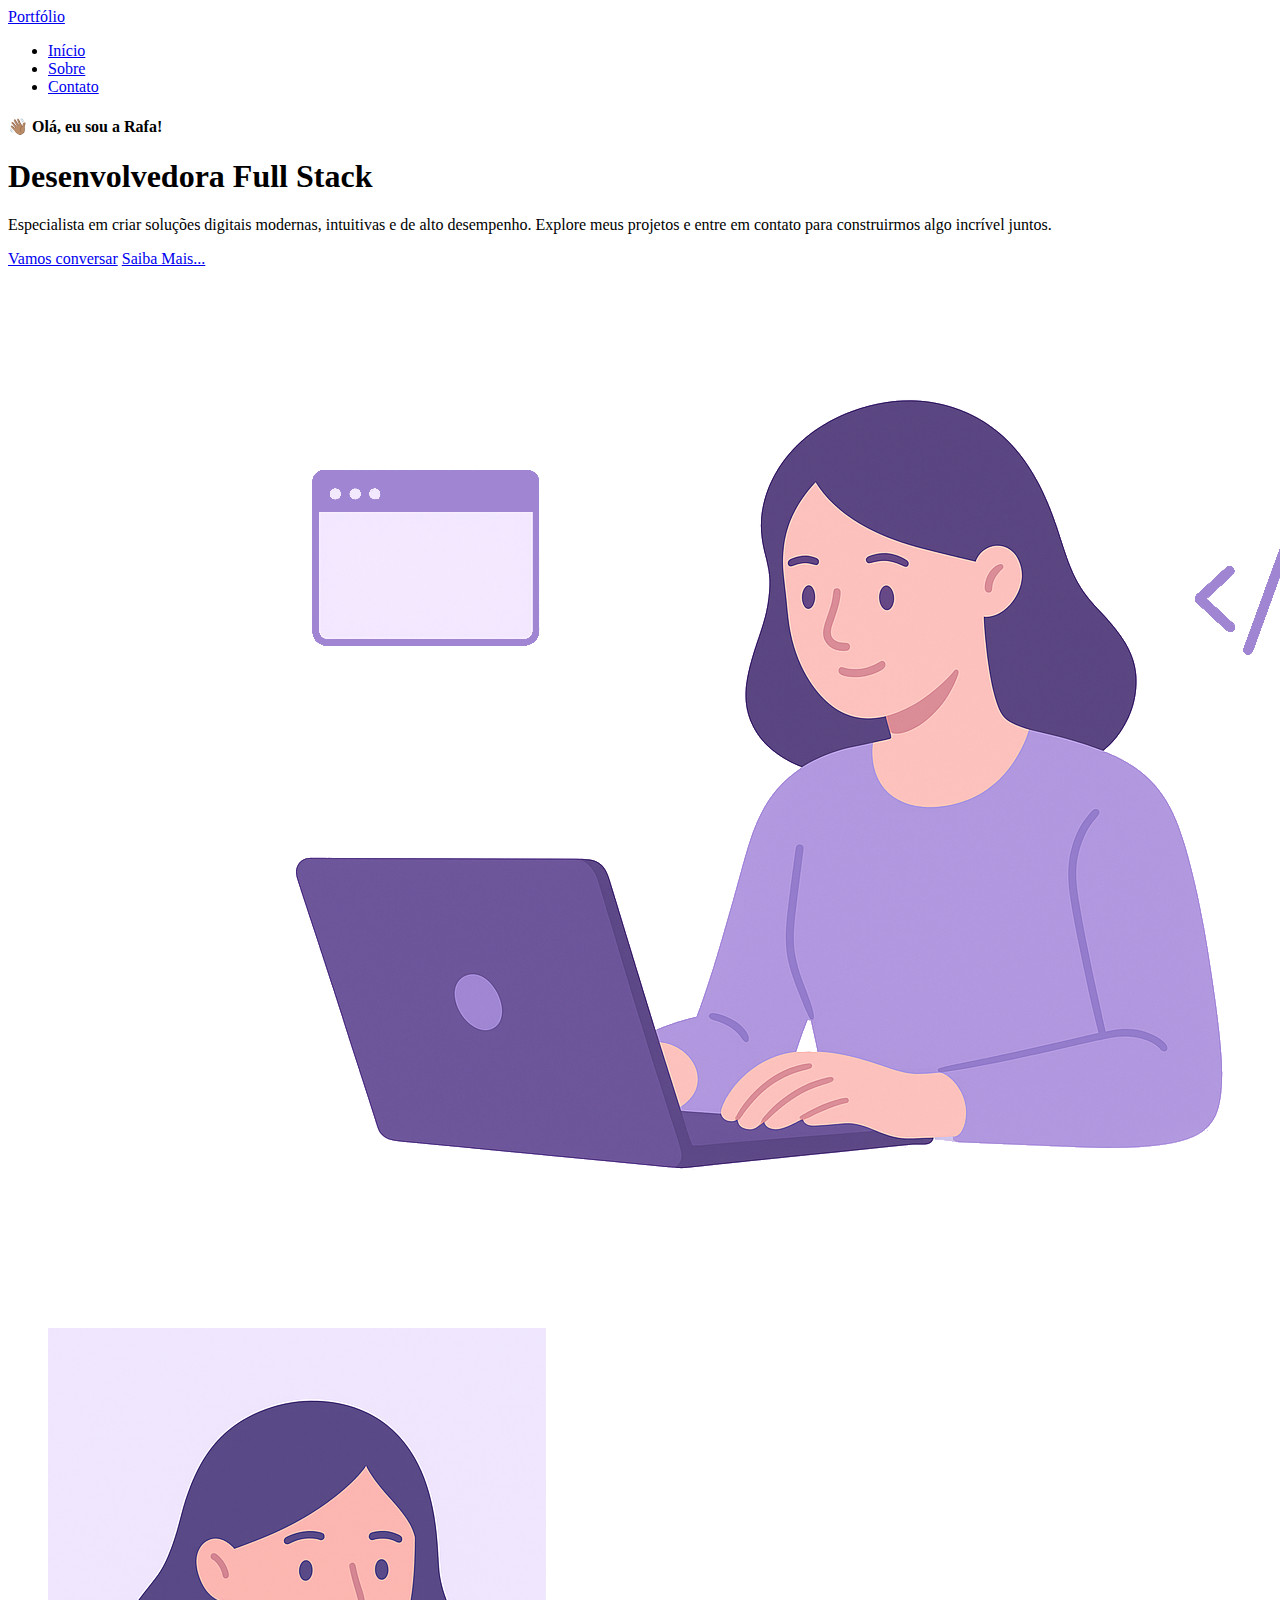
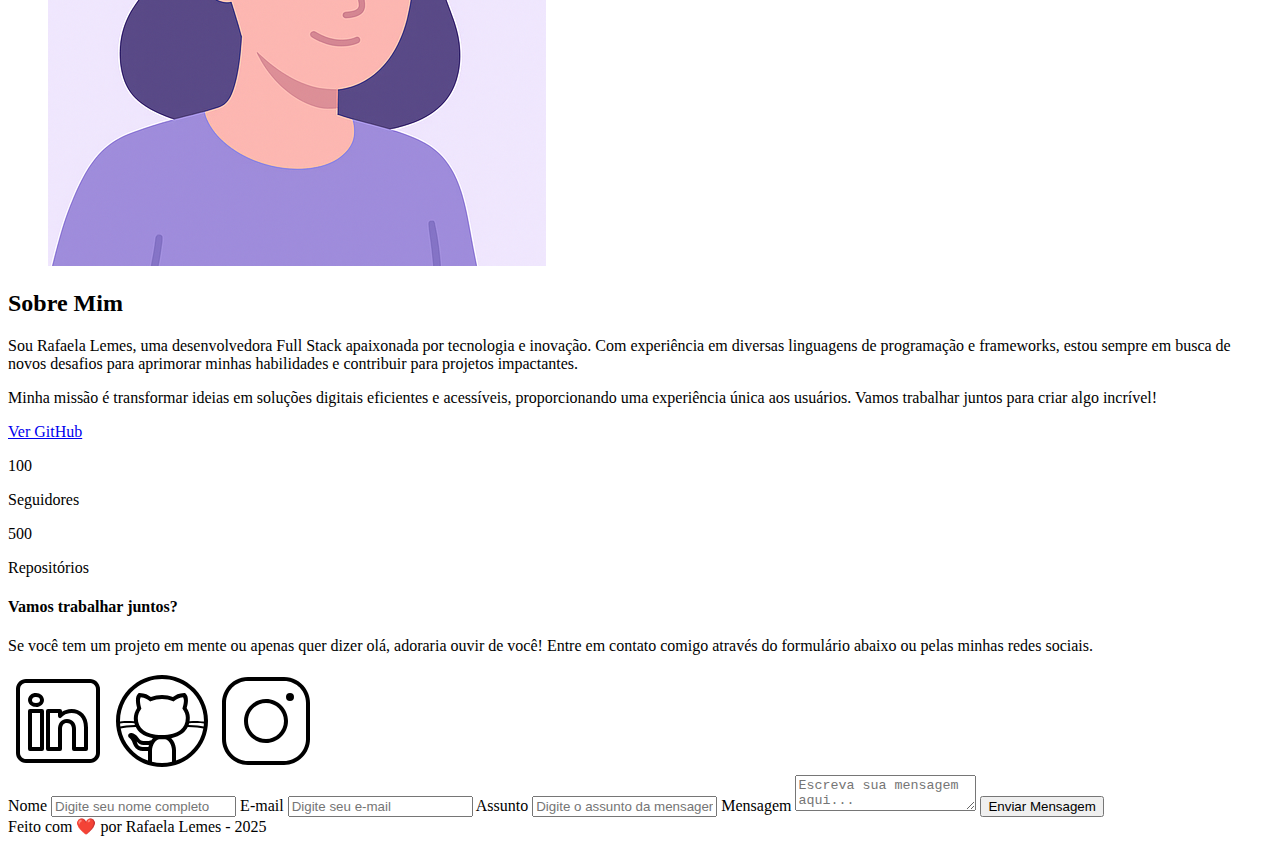
<file: index.html>
<!DOCTYPE html>
<html lang="pt-br">

<head>
    <meta charset="UTF-8">
    <meta name="viewport" content="width=device-width, initial-scale=1.0">

    <!--Meta tags essenciais-->
    <meta name="author" content="Rafaela Lemes">
    <meta name="description"
        content="Portfólio de Rafaela Lemes — Desenvolvedora Full Stack.Especialista em criar soluções digitais modernas, intuitivas e de alto desempenho. Explore meus projetos e entre em contato para construirmos algo incrível juntos.">
    <meta name="robots" content="index, follow">

    <!--1 Favicon-->
    <link rel="icon" type="image/svg+xml" href="assets/img/favicon.svg">


    <title>Portfólio da Rafa</title>
</head>

<body>

    <!--Navbar - Menu-->
    <header class="flex menu_container">
        <article class="menu_content">
            <div id="titulo">
                <a href="#">Portfólio</a>
            </div>
            <nav>
                <ul class="flex menu_list">
                    <li><a href="#hero">Início</a></li>
                    <li><a href="#about">Sobre</a></li>
                    <li><a href="#contact">Contato</a></li>
                </ul>
            </nav>
        </article>
    </header>

    <!--Área Principal do Site-->
    <main>
        <section id="hero" class="hero_container">
            <article class="hero_content">
                <h4>👋🏽 Olá, eu sou a Rafa!</h4>
                <h1>Desenvolvedora Full Stack</h1>
                <p>Especialista em criar soluções digitais modernas, intuitivas e de alto desempenho. Explore meus
                    projetos e entre em contato para construirmos algo incrível juntos.</p>
                <div class="hero_buttons flex">
                    <a href="#contact" class="botao">Vamos conversar</a>
                    <a href="#about" class="botao-outline">Saiba Mais...</a>
            </article>
            <figure class="hero_image">
                <img src="assets/img/dev_woman.svg" alt="Ilustração com uma pessoa desenvolvedora escrevendo código"
                    class="ilustracao float animation">
            </figure>
        </section>

        <section id="about" class="about_container">

            <figure class="about_image">
                <img src="assets/img/avatar_dev_woman.svg" alt="Foto da pessoa desenvolvedora">
            </figure>

            <article class="about_content">
                <h2>Sobre Mim</h2>
                <p>Sou Rafaela Lemes, uma desenvolvedora Full Stack apaixonada por tecnologia e inovação. Com
                    experiência em diversas linguagens de programação e frameworks, estou sempre em busca de novos
                    desafios para aprimorar minhas habilidades e contribuir para projetos impactantes.</p>
                <p>Minha missão é transformar ideias em soluções digitais eficientes e acessíveis, proporcionando uma
                    experiência única aos usuários. Vamos trabalhar juntos para criar algo incrível!</p>

                <div class="about_stats">
                    <a href="#" target="_blank" class="botao">Ver GitHub</a>
                    <div class="stat-item">
                        <p class="stat-numer">100</p>
                        <p class="stat-label">Seguidores</p>
                    </div>
                    <div class="stat-item">
                        <p class="stat-numer">500</p>
                        <p class="stat-label">Repositórios</p>
                    </div>
                </div>

            </article>
        </section>

        <section id="contact">
            <article class="contact_info">
                <h4>Vamos trabalhar juntos?</h4>
                <p>Se você tem um projeto em mente ou apenas quer dizer olá, adoraria ouvir de você! Entre em contato
                    comigo através do formulário abaixo ou pelas minhas redes sociais.</p>
                <div class="social_container">
                    <a href="#" target="_blank" class="social_icon"><img src="/assets/img/linkedin.svg"
                            alt="Link para o LinkedIn"></a>
                    <a href="#" target="_blank" class="social_icon"><img src="/assets/img/github.svg"
                            alt="Link para o GitHub"></a>
                    <a href="#" target="_blank" class="social_icon"><img src="/assets/img/instagram.svg"
                            alt="Link para o Instagram"></a>
                </div>
            </article>

            <form id="formulario">
                <label for="nome">Nome</label>
                <input id="nome" name="nome" type="text" placeholder="Digite seu nome completo">
                <span id="txtNome"></span>

                <label for="email">E-mail</label>
                <input id="email" name="email" type="text" placeholder="Digite seu e-mail">
                <span id="txtemail"></span>

                <label for="assunto">Assunto</label>
                <input id="assunto" name="assunto" type="text" placeholder="Digite o assunto da mensagem."><!--Verificar o que required faz-->
                <span id="txtAssunto"></span>

                <label for="mensagem">Mensagem</label>
                <textarea id="mensagem" name="mensagem" placeholder="Escreva sua mensagem aqui..."></textarea>
                
                <button class="botao" type="submit">Enviar Mensagem</button>

            </form>
        </section>

    </main>

    <!--Rodapé-->
    <footer>
        Feito com ❤️ por Rafaela Lemes - 2025 
    </footer>
</body>
</html>
</file>
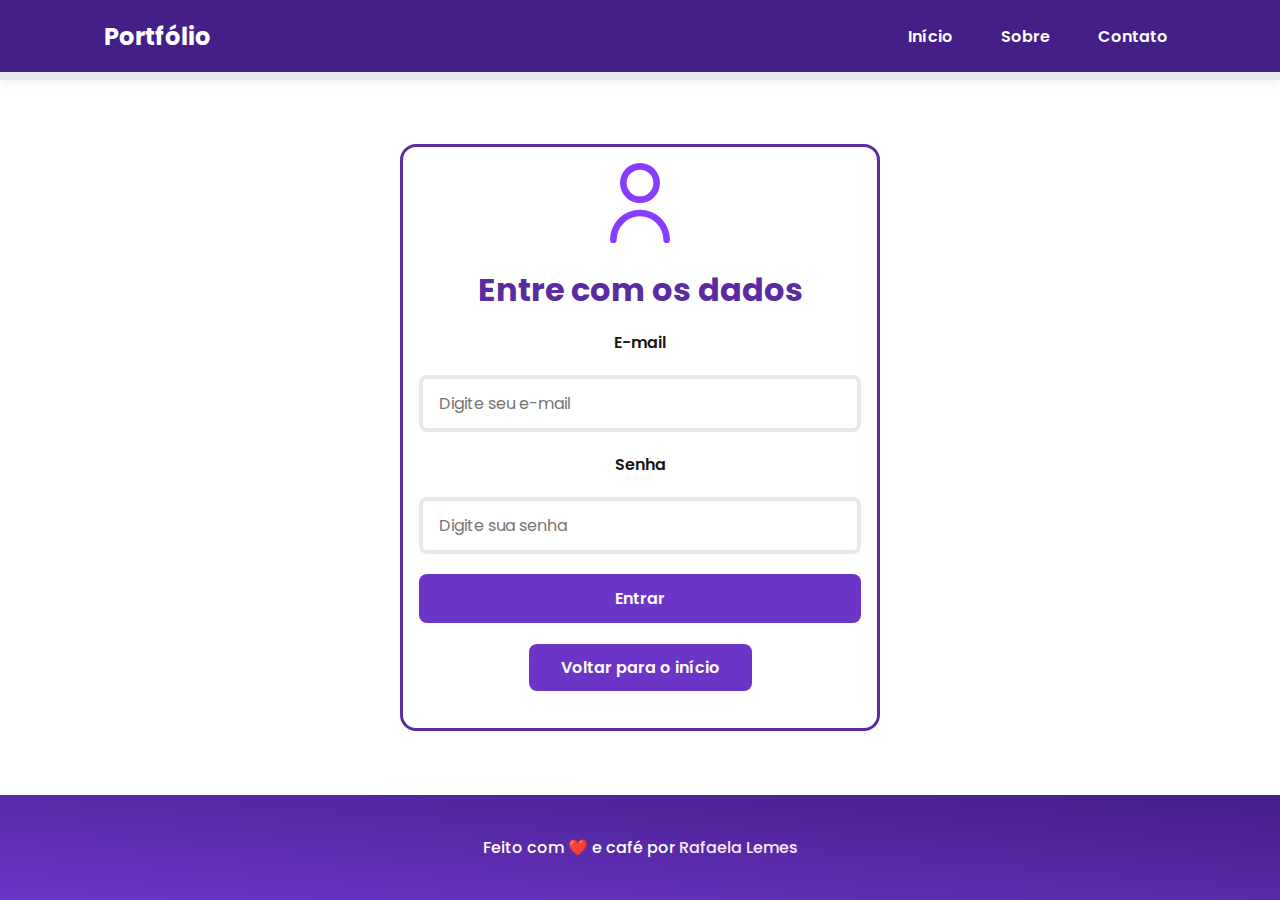
<file: login.html>
<!DOCTYPE html>
<html lang="pt-br">

<head>
    <!-- Otimização de carregamento de fontes: preconnect estabelece conexão antecipada com servidores externos -->
    <!-- Isso melhora a performance, pois o navegador já prepara a conexão antes de precisar baixar a fonte -->
    <link rel="preconnect" href="https://fonts.googleapis.com">
    <link rel="preconnect" href="https://fonts.gstatic.com" crossorigin>

    <!-- Carregamento da fonte Poppins do Google Fonts -->
    <!-- Importante: a fonte está sendo usada no CSS, então precisa estar carregada aqui também -->
    <link href="https://fonts.googleapis.com/css2?family=Poppins&display=swap" rel="stylesheet">

    <!-- Meta tags essenciais para charset e viewport -->
    <meta charset="UTF-8">
    <meta name="viewport" content="width=device-width, initial-scale=1.0">

    <!-- Meta tags básicas -->
    <!-- author: identifica quem criou a página -->
    <meta name="author" content="Rafaela Lemes">
    <!-- description: descrição que aparece nos resultados de busca -->
    <meta name="description"
        content="Página de confirmação de envio de e-mail do portfólio de Rafaela Lemes — Desenvolvedora Full Stack.">

    <!-- Favicon: ícone que aparece na aba do navegador -->
    <link rel="icon" type="image/svg+xml" href="assets/img/login.svg">

    <!-- Link para o arquivo CSS -->
    <link rel="stylesheet" href="assets/css/styles.css">

    <!-- Título da página (aparece na aba do navegador) -->
    <title>Portfólio Rafaela Lemes</title>
</head>

<body>
    <!--Navbar - Menu-->
    <header class="flex menu_container">
        <div class="menu_content">
            <div id="titulo">
                <a href="index.html">Portfólio</a>
            </div>
            <nav>
                <ul class="flex menu_list">
                    <li><a href="index.html#hero">Início</a></li>
                    <li><a href="index.html#about">Sobre</a></li>
                    <li><a href="index.html#contact">Contato</a></li>
                </ul>
            </nav>
        </div>
    </header>

    <main>
        <section id="login" class="login_container">
            <article class="login_content">
                <img src="assets/img/login.svg" alt="Tela de Login" class="logar" width="80" height="80">
                <h1>Entre com os dados</h1>

                <!-- FORMULÁRIO DE LOGIN -->
                <form action="#" method="POST" class="login_form">

                    <label for="emailLogin">E-mail</label>
                    <input type="email" id="emailLogin" name="emailLogin" placeholder="Digite seu e-mail" required>

                    <label for="senhaLogin">Senha</label>
                    <input type="password" id="senhaLogin" name="senhaLogin" placeholder="Digite sua senha" required>

                    <button type="submit" class="botao">Entrar</button>

                
                </form>

                <div class="login_button">
                    <a href="index.html" class="botao" aria-label="Voltar para a página inicial do portfólio">Voltar
                        para o início</a>
                </div>
            </article>
        </section>
    </main>

    <!--Rodapé-->
    <footer>
        Feito com ❤️ e café por
        <a href="https://lemesdemorais.github.io/Front-end-Rafaela/" target="_blank" rel="noopener noreferrer">Rafaela
            Lemes</a>
    </footer>

</body>

</html>
</file>
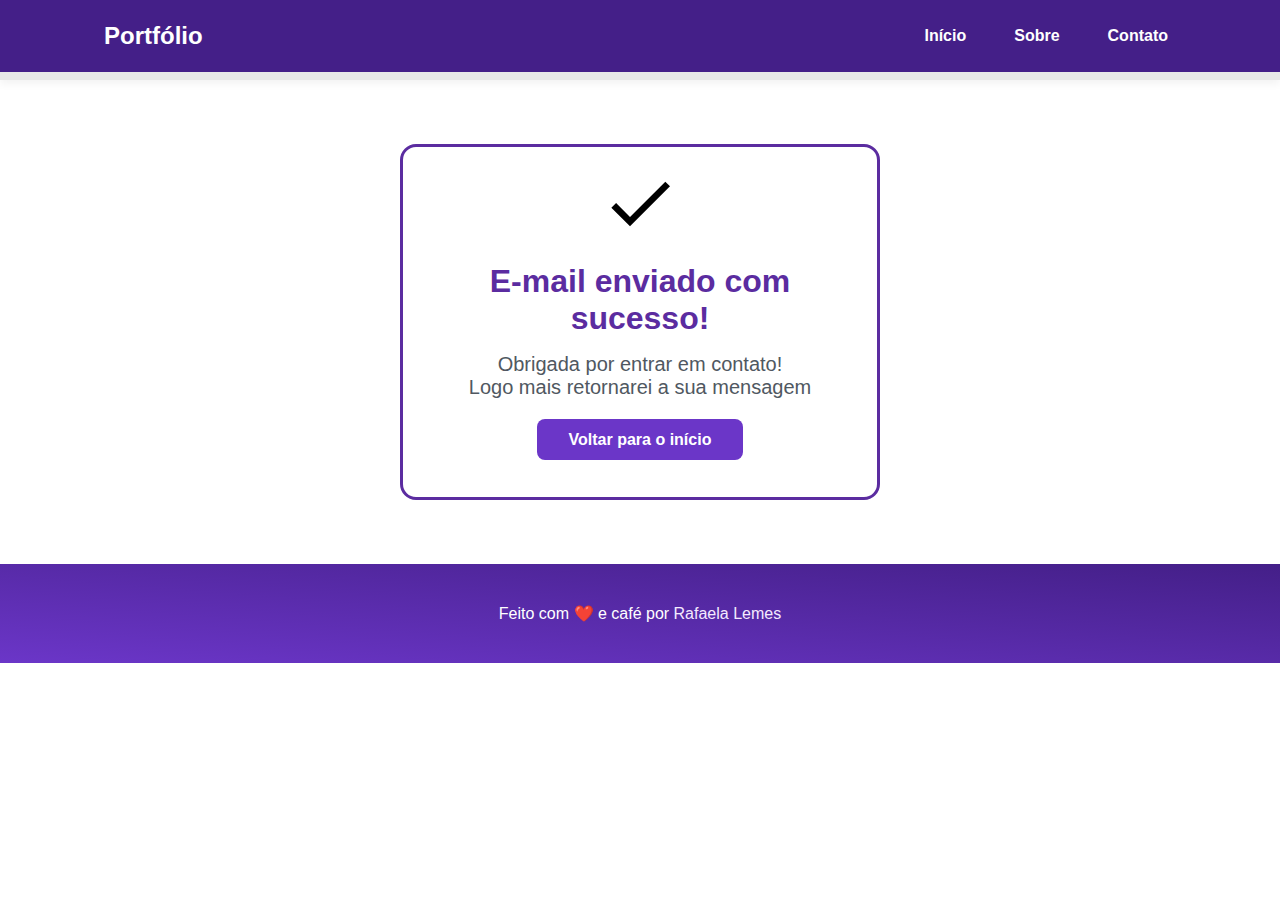
<file: sucess.html>
<!DOCTYPE html>
<html lang="pt-br">

<head>
    <meta charset="UTF-8">
    <meta name="viewport" content="width=device-width, initial-scale=1.0">
    <link rel="stylesheet" href="assets/css/styles.css">
    <title>Portfólio Rafaela Lemes</title>
</head>

<body>
    <!--Navbar - Menu-->
    <header class="flex menu_container">
        <article class="menu_content">
            <div id="titulo">
                <a href="#">Portfólio</a>
            </div>
            <nav>
                <ul class="flex menu_list">
                    <li><a href="index.html">Início</a></li>
                    <li><a href="index.html">Sobre</a></li>
                    <li><a href="index.html">Contato</a></li>
                </ul>
            </nav>
        </article>
    </header>

    <main>
        <section id="sucess" class="sucess_container">
            <article class="sucess_content">
                <img src="assets/img/sucess.svg" alt="Ícone de sucesso" class="sucess_icon">
                <h1>E-mail enviado com sucesso!</h1>
                <p>Obrigada por entrar em contato!</p>
                <p>Logo mais retornarei a sua mensagem</p>
                <div class="sucess_button">
                    <a href="index.html" class="botao">Voltar para o início</a>
            </article>

        </section>

        <footer>
            Feito com ❤️ e café por
            <a href="https://lemesdemorais.github.io/Front-end-Rafaela/">Rafaela Lemes </a>
        </footer>


</body>

</html>
</file>
<file: assets/css/styles.css>
/*Reset do Navegador */
* {
    margin: 0;
    padding: 0;
    box-sizing: border-box;
    text-decoration: none;
    outline: none;
    /*tira a borda em volta do elemento*/
    font-family: 'Poppins', sans-serif;
}


/* === VARIÁVEIS === */
:root {
    /* Cores */
    --purple-50: #f4eaff;
    --purple-100: #e9dcfa;
    --purple-200: #cdb3f0;
    --purple-300: #b186e5;
    --purple-400: #9460db;
    --purple-500: #6b36c8;
    --purple-600: #5b2ca0;
    --purple-700: #4c2177;
    --purple-800: #441f88;
    --purple-900: #2a0e4d;
    --gray-100: #f5f5f5;
    --gray-200: #e8e8e8;
    --gray-400: #505861;
    --black-800: #171717;
    --white: #ffffff;
    --error: #e63946;

    /* Sombras */
    --shadow-sm: 0 0.25rem 0.5rem #0000000D;
    --shadow-md: 0 0.25rem 0.75rem #6B36C84D;
    --shadow-lg: 0 0.5rem 1.5rem #6B36C833;
    --shadow-focus: 0 0 0 0.25rem #6B36C81A;
}

html {
    scroll-behavior: smooth;
    /*deixa a rolagem macia*/
}

body {
    display: flex;
    /*é o container flexivel tudo um do lado do outro*/
    flex-direction: column;
    /*alinha os itens na vertical*/
    min-height: 100vh;
    background-color: var(--white);
    color: var(--black-800);
}

main {
    flex: 1 0 auto;
    min-height: 0;

}

a,
button {
    cursor: pointer;
}

/* Botões */
.botao,
.btn-enviar,
.botao-outline {
    padding: 0.75rem 2rem;
    border-radius: 0.5rem;
    font-size: 1rem;
    font-weight: 600;
    text-align: center;
    transition: all 0.3s ease;
}

.btn-enviar {
    background-color: var(--purple-500);
    color: var(--white);
    border: none;
    /*-shadow: var(--shadow-sm);*/
}

.btn-enviar:hover {
    background-color: var(--purple-800);
    -shadow: var(--shadow-md);
    transform: translateY(-0.25rem);
    /*faz o botão subir um pouco*/
}

.botao {
    background-color: var(--purple-500);
    color: var(--white);
    border: none;
    /*-shadow: var(--shadow-sm);*/
}


.botao:hover {
    background-color: var(--purple-800);
    -shadow: var(--shadow-md);
    transform: translateY(-0.25rem);
    /*faz o botão subir um pouco*/
}

.botao-outline {
    border: 0.25rem solid var(--purple-500);
    color: var(--purple-500);
    background-color: transparent;
}

.botao-outline:hover {
    color: var(--white);
    background-color: var(--purple-500);
    box-shadow: var(--shadow-md);
    transform: translateY(-0.25rem);
    /*faz o botão subir um pouco*/
}



/* Menu */

.menu_container {
    position: sticky;
    /*efeito que deixa ele em cima e as coisas passarem por baixo*/
    top: 0;
    width: 100%;
    height: 5rem;
    background-color: var(--purple-800);
    border-bottom: 0.5rem solid var(--gray-200);
    box-shadow: var(--shadow-sm);
    z-index: 1000;
    /*garante que o menu fique acima de outros elementos*/
}

.menu_content {
    display: flex;
    justify-content: space-between;
    /*joga um pro lado e outro pro outro com espaço entre eles*/
    align-items: center;
    max-width: 70rem;
    width: 100%;
    height: 100%;
    padding: 0 1.5rem;
    margin: 0 auto;
    /*centraliza o menu*/
}

.menu_container a {
    color: var(--white);
    font-weight: 600;
    transition: color 0.3s ease;
}

.menu_container a:hover {
    color: var(--purple-200);
}

#titulo a {
    font-size: 1.5rem;
    font-weight: 700;
}

.menu_list {
    display: flex;
    list-style: none;
    gap: 2rem;
}

.menu_list a {
    padding: 0.5rem;
}

.login-icon {
    filter: brightness(0) saturate(100%) invert(100%);
}

.login-icon:hover {
    filter: brightness(0) saturate(100%) invert(50%) sepia(100%) hue-rotate(180deg) brightness(1.2) contrast(1.2);
}

/* Seções - Estilos Comuns */
.hero_container,
.about_container,
.contact_container {
    max-width: 70rem;
    margin: 0 auto;
    padding: 3rem 1.5rem;
    scroll-margin-top: 6rem;
}

/* Seção Hero */
.hero_container {
    min-height: calc(100vh-5rem);
    display: flex;
    align-items: center;
    gap: 4rem;
}

.hero_content {
    flex: 1;
    display: flex;
    flex-direction: column;
    gap: 1.5rem;
}

/*#hero {
    display: flex;
    justify-content: space-between;
    align-items: center;
    height: 600px;
    gap: 40px;
}*/

.hero_image {
    flex: 1;
    max-width: 100%;
    height: auto;
    display: block;
    justify-content: center;
    align-items: center;
}

.ilustracao {
    width: 100%;
    max-width: 100%;
    border-radius: 2rem;
}

.hero_content h1 {
    font: 600 18px "Poppins", sans-serif;
    color: var(--purple-500);
}


.hero_content h2 {
    font-size: 3rem;
    font-weight: 700;
    line-height: 3.5rem;
    color: var(--black-800);
}

.hero_content p {
    font-size: 1.25rem;
    line-height: 1.75rem;
    color: var(--gray-400);
}

.hero_content .botao {
    margin-bottom: 0.75rem;
}

.hero_content .botao,
.botao-outline {
    display: inline-flex;
    width: 100%;
    justify-content: center;
}

/* Animação da Imagem Hero */
@keyframes float {
    /*float é um nome! tipo uma variável, poderia colocar qualquer nome ai*/

    0%,
    100% {
        transform: translateY(0);
    }

    50% {
        transform: translateY(-1.25rem);
    }
}

.float {
    animation: float 3s ease-in-out infinite;
}



/* Sessão Sobre */
/*#about {
    display: flex;
    align-items: center;
    justify-content: space-between;
    gap: 48px;
    padding: 16 8 16 8;
    margin-bottom: 1px;
    background-color: var(--gray-200);
}*/

.about_container {
    margin: 4rem auto;
    display: flex;
    align-items: center;
    gap: 4rem;
    background-color: var(--gray-200);
    border-radius: 1rem;
}



/* imagem à esquerda, tamanho fixo e circular */
.about_image {
    flex: 0 0 17.5rem;
    /* largura fixa da coluna da imagem */

}

.about_image img {
    width: 100%;
    border-radius: 50%;
    border: 0.35rem solid var(--purple-500);
}

.about_content {
    flex: 1;
    max-width: 640px;
    /* controla a largura do texto como no mock */
}

.about_content h2 {
    font: 800 40px/1.1 "Poppins", sans-serif;
    color: var(--purple-600, #5b21b6);
    margin: 0 0 16px;
}

.about_content p {
    font: 400 18px/30px "Poppins", sans-serif;
    color: var(--gray-400);
    margin: 12px 0;
}

.about_stats {
    display: flex;
    align-items: center;
    justify-content: space-between;
    gap: 32px;
    margin-top: 24px;
    width: 100%;
}

.stat-item {
    text-align: center;
    padding: 0.5rem;

}

.stat-item:hover {
    border: 3px solid var(--white);
    border-radius: 0.75rem;
}

.about_stats .stat-numer {
    font-weight: 900;
    color: var(--purple-600);
}



.stat-label {
    font-size: 1rem;
    color: var(--gray-400);
}


/* Contato */

.contact_container {
    display: grid;
    grid-template-columns: 1fr 1fr;
    margin: 4rem auto 2rem;
    gap: 4rem;
}

.contact_info h4 {
    font-size: 2.5rem;
    font: weight 700;
    margin-bottom: 1.5rem;
    color: var(--purple-500);
}

.contact_info p {
    font-size: 1.25rem;
    line-height: 1.75rem;
    margin-bottom: 2rem;
    color: var(--gray-400);
}

.social_container {
    display: flex;
    gap: 3rem;
}

.social_icon {
    width: 4rem;
    height: 4rem;
    padding: 0.75rem;
    background-color: var(--gray-100);
    border-radius: 0.5rem;
    transition: all 0.3s ease;
}

.social_icon:hover {
    background-color: var(--purple-600);
    transform: translateY(-0.25rem);
    box-shadow: var(--shadow-md);
}

.social_icon img {
    width: 100%;
    filter: brightness(0) saturate(100%);
}

.social_icon:hover img {
    filter: brightness(0) invert(100%);
}


/* FORMULARIO*/

form {
    display: flex;
    flex-direction: column;
    gap: 1.25rem;
}

form label {
    font-size: 1rem;
    font-weight: 600;
    color: var(--black-800);
}

form input,
form textarea {
    width: 100%;
    padding: 0.75rem 1rem;
    border-radius: 0.5rem;
    border: 0.25rem solid var(--gray-200);
    font-size: 1rem;
    background-color: var(--white);
    transition: border-color 0.3s ease;
}

form input:focus,
form textarea:focus {
    border-color: var(--purple-500);
    box-shadow: var(--shadow-focus);
}

form textarea {

    resize: vertical;
    /*cresce só na vertical*/
    min-height: 7rem;
}

form span {
    font-size: 0.75rem;
    color: var(--error);
    margin-top: -0.75rem;
    font-weight: 500;
}

/* FOOTER */

footer {
    padding: 2.5rem;
    width: 100%;
    margin-top: auto;
    font-weight: 500;
    text-align: center;
    color: var(--white);
    background: linear-gradient(to right top, var(--purple-500), var(--purple-800));
}

footer a {
    color: var(--purple-50);
    font-weight: 500;
    display: inline-block;
    /* necessário para o transform funcionar */
    transition: all 0.3s ease;
    /* animação suave */
}



footer:hover a {
    color: #71afe5;
    font-weight: 500;
    transform: translateX(0.25rem);
}



/* PAGINA SUCESS  */
.sucess_container {

    border: 3px solid var(--purple-600);
    border-radius: 1rem;
    padding: 1rem;
    text-align: center;
    margin: 4rem auto;
    max-width: 30rem;

}

.sucess_container:hover {
    background-color: var(--purple-50);
}

.sucess_content img {
    width: 5rem;
}

.sucess_content h1 {
    font-size: 2rem;
    color: var(--purple-600);
    margin: 1rem 0;
}

.sucess_content p {
    font-size: 1.25rem;
    color: var(--gray-400);
}

.sucess_button {
    margin: 2rem;


}


/* PAGINA LOGIN  */
.login_container {

    border: 3px solid var(--purple-600);
    border-radius: 1rem;
    padding: 1rem;
    text-align: center;
    margin: 4rem auto;
    max-width: 30rem;

}

.login_container:hover {
    background-color: var(--purple-50);
}

.login_content img {
    width: 5rem;
}

.login_content h1 {
    font-size: 2rem;
    color: var(--purple-600);
    margin: 1rem 0;
}

.login_content p {
    font-size: 1.25rem;
    color: var(--gray-400);
}

.login_button {
    margin: 2rem;


}

.logar {
    filter: brightness(0) saturate(100%) invert(30%) sepia(80%) saturate(5000%) hue-rotate(255deg);

}


/* RESPOSIVIDADE */
/* Smartphones ate 490px */

@media screen and (max-width: 490px) {
    .menu_content {
        justify-content: center;
        padding: 0 1rem;
    }

    .menu_list {
        display: none;
    }

    #titulo a {
        font-size: 1.25rem;
        text-align: center;
    }

    /* Hero */
    .hero_container {
        flex-direction: column-reverse;
        gap: 2rem;
        padding: 1.5rem 1rem;
        min-height: auto;
    }

    .hero_content h1 {
        font-size: 1rem;
    }

    .hero_content h2 {
        font-size: 2rem;
        line-height: 2.5rem;
    }

    .hero_content p {
        font-size: 1rem;
        line-height: 1.5rem;
    }

    .hero_buttons {
        flex-direction: column;
        width: 100%;
        gap: 0.75rem;
    }

    .about_container {
        flex-direction: column;
        gap: 2rem;
    }

    .about_content h2 {
        font-size: 1.75rem;
    }

    .about_content p {
        font-size: 1rem;
        line-height: 1.5rem;
    }

    .about_stats {
        flex-direction: column;
        align-items: center;
        gap: 1rem;
    }

    .about_stats .botao {
        width: 100%;
        font-size: 0.9rem;
        font-weight: 500;
        padding: 0.5rem 1.5rem;
    }

    .contact_container {
        display: grid;
        /* mantém grid */
        grid-template-columns: 1fr;
        /* 1 coluna */
        gap: 2rem;
        padding: 1.5rem 1rem;
        min-height: auto;
    }

    .contact_info h2 {
        /* era .contact_content */
        font-size: 1.75rem;
    }

    .contact_info p {
        font-size: 1rem;
        line-height: 1.5rem;
    }

    .social_container {
        flex-direction: row;
        gap: 1rem;
    }
}

/* ====== SUCESS (responsivo) ====== */
@media (max-width: 768px) {
    .sucess_container {
        margin: 3rem 1rem;
        /* afasta das bordas */
        padding: 1.5rem;
    }

    .sucess_content h1 {
        font-size: 1.75rem;
    }

    .sucess_content p {
        font-size: 1rem;
    }
}

@media (max-width: 480px) {
    .sucess_container {
        margin: 2rem 1rem;
        padding: 1.25rem;
    }

    .sucess_icon {
        width: 3.5rem;
    }

    .sucess_content h1 {
        font-size: 1.5rem;
        line-height: 1.9rem;
    }

    .sucess_content p {
        font-size: .95rem;
        line-height: 1.4rem;
    }

    /* botão 100% no mobile */
    .sucess_button .botao {
        width: 100%;
        font-size: 1rem;
    }
}

@media (max-width: 480px) {
    .login_container {
        margin: 2rem 1rem;
        padding: 1.25rem;
        border-width: 2px;
    }

    .login_content h1 {
        font-size: 1.35rem;
        line-height: 1.7rem;
    }

    .login_form {
        gap: .85rem;
    }

    .login_button .botao {
        width: 100%;
    }
}
</file>
